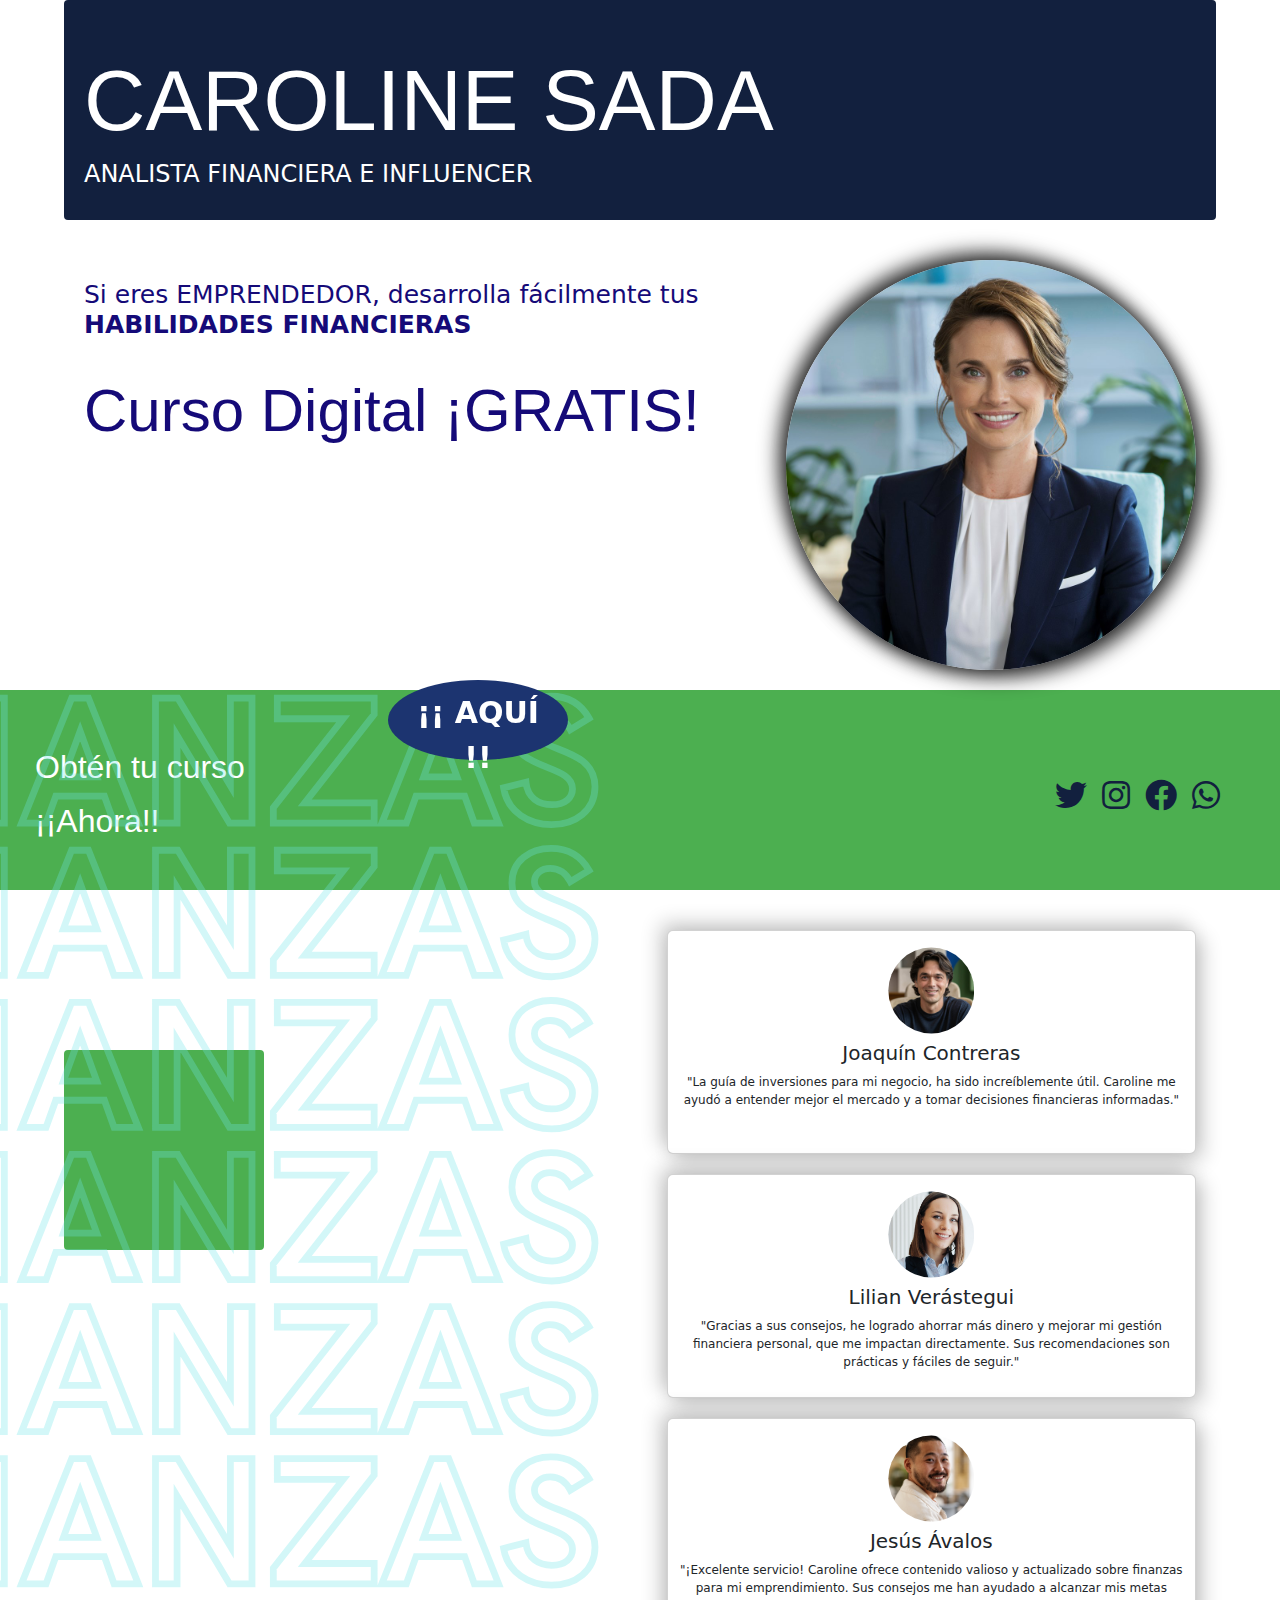
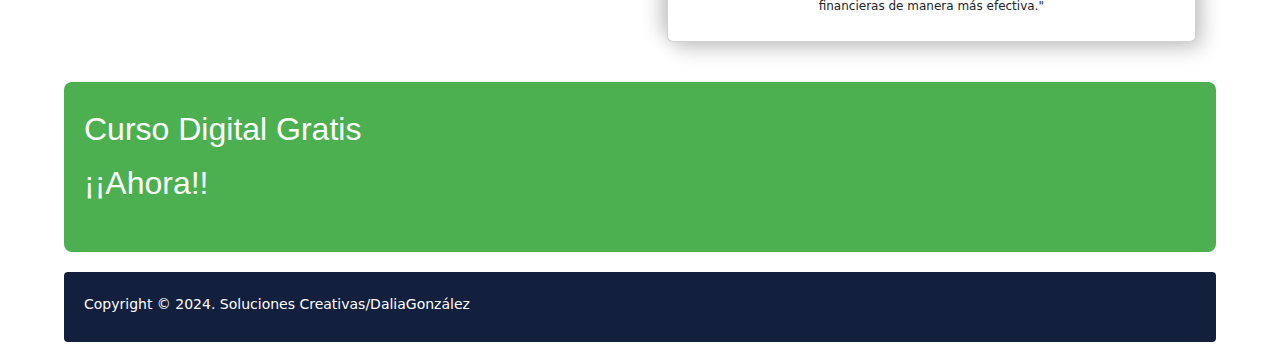
<file: index.html>
<!DOCTYPE html>
<html lang="en">
<head>
    <meta charset="UTF-8">
    <meta name="viewport" content="width=device-width, initial-scale=1.0">
    <title>CAROLINE SADA Landing page</title>
    <link rel="stylesheet" href="style.css">
    <!-- Palabras clave para encontrar la página...-->
  <meta name="keywords" content="landing pages, leads, automatizacion leads, automatizacion, recoleccion, recoleccion leads, influencer, tiktoker, finanazas, curso digital finanzas, curso digital, curso gratis">

  <!--Meta para descripción del contenido de la página-->
    <meta property="og:description" content="Landing page, para recolección y automatización de leads, cuenta con formulario validado y terminos y condiciones">
  <!--Meta description-->
    <meta name="description" content="Author: Dalia González,
    Imágenes de contendio libre encontradas en internet, Página de navegación para recolección y automatización de leads, uso de scroll">
  
  <!--link para integrar los iconos de facebook, instagram, twiter y whatsapp en color morado-->
    <link rel="stylesheet" href="https://cdnjs.cloudflare.com/ajax/libs/font-awesome/5.15.4/css/all.min.css" integrity="sha512-1ycn6IcaQQ40/MKBW2W4Rhis/DbILU74C1vSrLJxCq57o941Ym01SwNsOMqvEBFlcgUa6xLiPY/NS5R+E6ztJQ=="
    crossorigin="anonymous" referrerpolicy="no-referrer" />

  <!--Para subir un tipo de letra= Roboto-->
    <link href="https://fonts.googleapis.com/css?family=Roboto" rel="stylesheet">

  <!--De bootstrap 5-->
  <link href="https://cdn.jsdelivr.net/npm/bootstrap@5.3.3/dist/css/bootstrap.min.css" rel="stylesheet" integrity="sha384-QWTKZyjpPEjISv5WaRU9OFeRpok6YctnYmDr5pNlyT2bRjXh0JMhjY6hW+ALEwIH" crossorigin="anonymous">
</head>

  <body>

<!--Sección: Cabecera de la pagina-->
    <div class="contenedor contenedor1">
        <header class="header">
            <h2 class="logo">CAROLINE SADA</h2>
            <h4 class="logo_bajo">ANALISTA FINANCIERA E INFLUENCER</h4>
        </header>

<!--Sección principal media izquierda-->
        <main class="contenido">
            <h2 class="subTexto1">Si eres EMPRENDEDOR,
            desarrolla fácilmente tus <strong>HABILIDADES FINANCIERAS</strong></h2><!--<br><br><br><br>-->
            <h1 class="subTexto2">Curso Digital ¡GRATIS!</h1>

<!--Seccion para desplegar el modal, donde se encuentra el formulario-->
            <section class="container">
                <button id="abrirModal" data-bs-toggle="tooltip" title="Curso Digital ¡GRATIS!" class="aqui floating-btn"><p>¡¡ AQUÍ !!</p></button>

                <div id="miModal" class="modal">
                    <div class="modal-contenido">
                      
                      <div class="container especial">
                        
                        <form id="formulario" onsubmit="return validarFormulario()">
                          <legend>Envío del curso a tu email...</legend>
                          <img class="imgFinanzas" src="./finanzas.svg" style="height:200px;">
        
                          <div class="input-group">
                            <input type="text" id="nombre" name="nombre" placeholder="Nombre Completo:" required>
                          </div>
        
                          <div class="input-group">
                            <input type="email" id="email" name="email" placeholder="email:" required>
                          </div>
        
                          <div class="input-group">
                            <input type="checkbox" id="acepto" name="acepto" required>
                            <label class="ctr" for="acepto"><h6>Acepto términos y condiciones</h6></label>
                          </div>
        
                          <!-- Botón de cierre personalizado -->
                          <button id="btnCerrarModal" value="Submit Buttom" onclick="cerrarModal()">Enviar</button>
                        </form>
                      </div>
        
                      <span class="cerrar">&times;</span>
                      <p>Política de privacidad: Tu información personal no será vendida, intercambiada, transferida o proporcionada a terceros sin tu consentimiento, excepto cuando sea necesario para cumplir con una solicitud y proporcionar los servicios solicitados. Nos comprometemos a proteger la seguridad de tu información personal. Implementamos una variedad de medidas de seguridad para mantener la seguridad de tu información personal cuando la envías. Al utilizar nuestro sitio web, aceptas nuestra política de privacidad. Si tienes alguna pregunta sobre esta política, no dudes en ponerte en contacto con nosotros.</p>
                    </div>
                </div>
              </section>
        </main>

<!--Sección principal derecha para colocar la fotografía de CLIENTE-->
        <aside class="sidebar">
            <div class="image">
                <a href="./caroline.html">
                  <img class="pn-mirror" src="carolaa.jpeg" alt="archivo volteado" data-bs-toggle="tooltip" title="Conoce quién es: Carolina Sada">
                </a>
        </aside>
        </div>
    </div>

<!--Seccion de espaciado-->
<div class="espaciamientoProfiles">
  <div class="espaciamiento contenedor">
    <h2>Obtén tu curso ¡¡Ahora!!</h2>
  </div>
  <!--Código para poner facebook, instagram, twitter y whatsapp-->
    <div class="profiles">
      <a href="https://twitter.com/DaliaGzz"><i class="fab fa-twitter fa-2x"></i></a>
      <a href="https://www.instagram.com/concept.hallo/"><i class="fab fa-instagram fa-2x"></i></a>
      <a href="https://www.facebook.com/dalia.gonzalez.12327"><i class="fab fa-facebook fa-2x"></i></a>
      <a href="https://web.whatsapp.com/"><!--<i class="fas fa-shopping-bag fa-2x"></i></a>--><i class="fab fa-whatsapp fa-2x"></i></a>
    </div>

  
</div>

<!--Seccion del segundo contenedor, de "reseñas" (segunda parte)-->
    <div class="contenedor contenedor2">
      
      <div class="widget-1">
          <img class="imgFinanzas" src="./finanzas.svg">
      </div>
      <div class="widget-2">
          <section class="testimonials">
              <div class="container_abajo">
                <div class="testimonial grid-3">
                  <div class="card">
                    <div class="circle">
                      <img src="./9.svg" alt="">
                    </div>
                    <h3>Joaquín Contreras</h3>
                    <p>"La guía de inversiones para mi negocio, ha sido increíblemente útil. Caroline me ayudó a entender mejor el mercado y a tomar decisiones financieras informadas."</p>
                  </div>
                  <div class="card">
                    <div class="circle">
                      <img src="./12.svg" alt="">
                    </div>
                    <h3>Lilian Verástegui</h3>
                    <p>"Gracias a sus consejos, he logrado ahorrar más dinero y mejorar mi gestión financiera personal, que me impactan directamente. Sus recomendaciones son prácticas y fáciles de seguir."</p>
                  </div>
                  <div class="card">
                    <div class="circle">
                      <img src="./8.svg" alt="">
                    </div>
                    <h3>Jesús Ávalos</h3>
                    <p>"¡Excelente servicio! Caroline ofrece contenido valioso y actualizado sobre finanzas para mi emprendimiento. Sus consejos me han ayudado a alcanzar mis metas financieras de manera más efectiva."</p>
                  </div>
                </div>
              </div>
            </section> 
      </div>

<!--Seccion de espacio parte baja-->
      <div class="espacio">
        <h2>Curso Digital Gratis ¡¡Ahora!!</h2>
      </div>

<!--Seccion de footer-->
      <footer class="footer">
          <div class="copyright">
              <p><small>Copyright &copy; 2024. Soluciones Creativas/DaliaGonzález</small></p>
            </div>
      </footer>
  </div>

    <script src="script_email.js"></script>
    <!--<script src="nuevoScript.js"></script>-->
    <script src="https://cdn.jsdelivr.net/npm/bootstrap@5.3.3/dist/js/bootstrap.bundle.min.js" integrity="sha384-YvpcrYf0tY3lHB60NNkmXc5s9fDVZLESaAA55NDzOxhy9GkcIdslK1eN7N6jIeHz" crossorigin="anonymous"></script>
  </body>
</html>
</file>
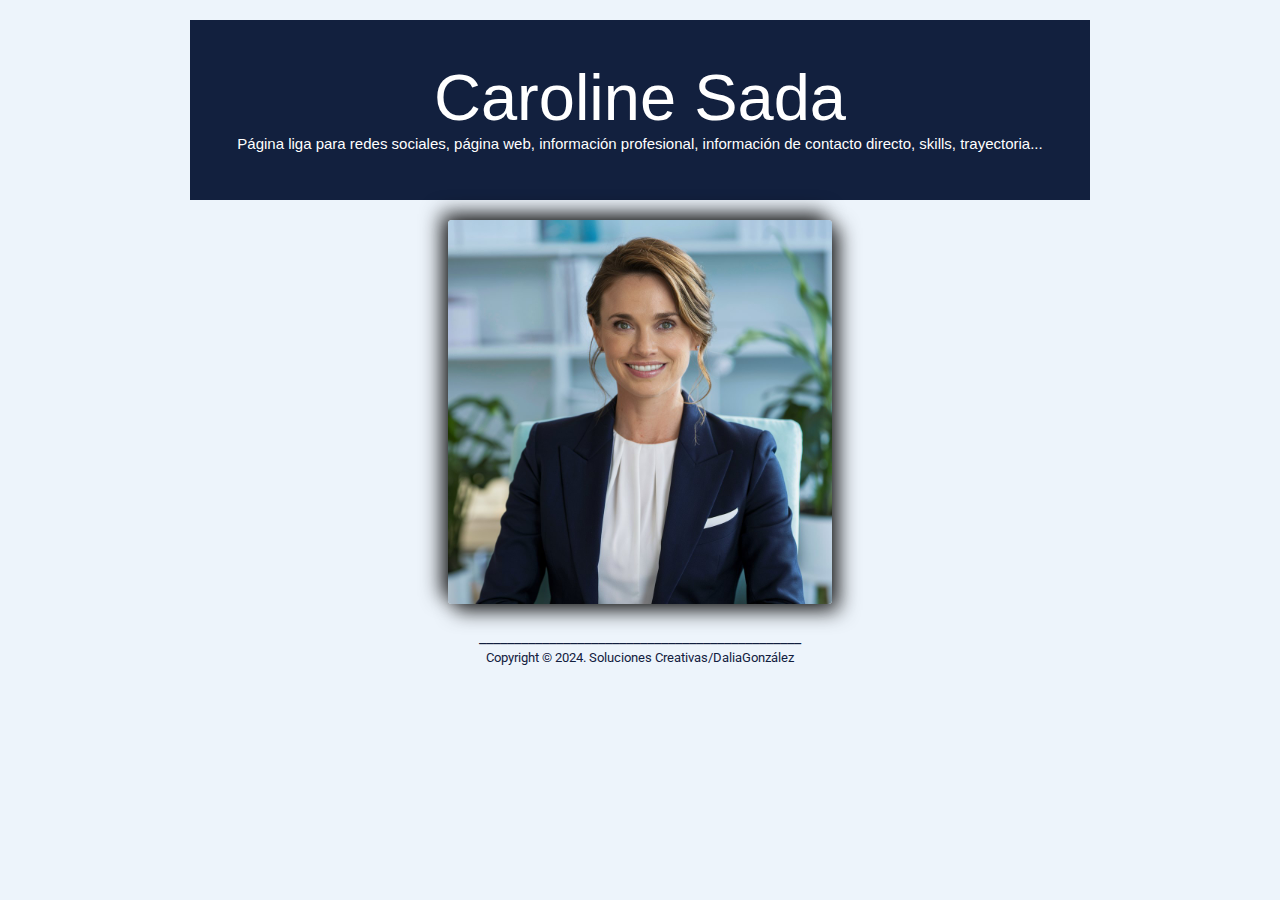
<file: caroline.html>
<!DOCTYPE html>
<html lang="en">
<head>
    <meta charset="UTF-8">
    <meta name="viewport" content="width=device-width, initial-scale=1.0">
    <title>Quien es Caroline Sada</title>
    <link rel="stylesheet" href="caroline.css">
    <meta name="keywords" content="landing pages, leads, automatizacion leads, automatizacion, recoleccion, recoleccion leads, influencer, tiktoker, finanazas, curso digital finanzas, curso digital, curso gratis">

  <!--Meta para descripción del contenido de la página-->
    <meta property="og:description" content="Landing page, para recolección y automatización de leads, cuenta con formulario validado y terminos y condiciones">
  <!--Meta description-->
    <meta name="description" content="Author: Dalia González,
    Imágenes de contendio libre encontradas en internet, Página de navegación para recolección y automatización de leads, uso de scroll">
    <link href="https://fonts.googleapis.com/css?family=Roboto" rel="stylesheet">
  <!--<link href="https://cdn.jsdelivr.net/npm/bootstrap@5.3.3/dist/css/bootstrap.min.css" rel="stylesheet" integrity="sha384-QWTKZyjpPEjISv5WaRU9OFeRpok6YctnYmDr5pNlyT2bRjXh0JMhjY6hW+ALEwIH" crossorigin="anonymous">-->
</head>
<body>
    <div class="contenedor">
    <header class="header">
        <div class="logo">
            <p>Caroline Sada</p>
            <p class="bajo_logo">Página liga para redes sociales, página web, información profesional, información de contacto directo, skills, trayectoria...</p>
    </div>

    


    </header>
    <main class="image">
        <a href="index.html">
        <img src="carolaa.jpeg" alt="Fotografía Caroline Sada" data-bs-toggle="tooltip"
        title="INFLUENCER Experta en FINANZAS">
      </a>
    </main>
    <footer class="footer">
      <div class="logo">
        <p>______________________________________________</p>
        <div class="copyright">
            <p><small>Copyright &copy; 2024. Soluciones Creativas/DaliaGonzález</small></p>
          </div>
    </footer>
</div>

<script src="script_email.js"></script>
<script src="https://cdn.jsdelivr.net/npm/bootstrap@5.3.3/dist/js/bootstrap.bundle.min.js" integrity="sha384-YvpcrYf0tY3lHB60NNkmXc5s9fDVZLESaAA55NDzOxhy9GkcIdslK1eN7N6jIeHz" crossorigin="anonymous"></script>
    
</body>
</html>
</file>
<file: style.css>
/* Base Styles */
* {
    box-sizing: border-box; /*El valor border-box en el box-sizing hace que el padding y el border pasen a formar parte del c�lculo del ancho de la caja y no lo suman posteriormente.*/
    padding: 0;
    margin: 0;
}
body {
    font-family: "Roboto", sans-serif;
}

.container #abrirModal p {
    font-size: 30px;
}

.contenedor1{
    width: 90%;
    max-width: 1200px;
    margin: auto;
    display: grid;
    grid-gap: 20px;
    grid-template-columns: repeat(3, 1fr);
    grid-template-rows: auto ;
    grid-template-areas:    "header header header"
                            "contenido contenido sidebar"
                            ". . sidebar";
}
.espaciamientoProfiles {
    width: 100%;
    background: #4CAF50;
    display: flex;
    flex-direction: row;
    justify-content: space-between;
    height: auto;
}
.espaciamiento {
    display: flex;
    flex-direction: column;
    height: 200px;
    background: #4CAF50;
    color: #fff;
}
.espaciamiento h2{
    font-family:Impact, Haettenschweiler, 'Arial Narrow Bold', sans-serif;
    margin-top: 50px;
    margin-left: 20px;
    width: 300px;
    line-height: 1.7;
}
.profiles {
    margin-top: 5vw;
    padding: 25px;
    padding-right: 40px;
}
.profiles a {
    padding-left: 10px;
    color: #12203E;
}
.profiles .fa-whatsapp {
    margin-right: 20px;
}
.profiles a:hover,
.profiles a:focus {
    color: rgb(185, 181, 181);
}

.contenedor2 {
    width: 90%;
    max-width: 1200px;
    margin: 20px auto;
    display: grid;
    grid-gap: 20px;
    grid-template-columns: repeat(3, 1fr);
    grid-template-rows: auto ;
    grid-template-areas: "widget-1 widget-2 widget-2"
                            "espacio espacio espacio"
                            "footer footer footer";
}

.contenedor > div,
.contenedor .header,
.contenedor .contenido,
.contenedor .sidebar,
.contenedor .footer {
    background: white;
    padding: 20px;
    border-radius: 4px;
}

.contenedor .header {
    height: 220px;
    background: #12203E;
    color: #fff;
    grid-area: header;
}
.contenedor .header .logo {
    font-family:Impact, Haettenschweiler, 'Arial Narrow Bold', sans-serif;
    font-size: 85px;
    text-align: left;
    margin-top: 30px;
}
h4 {
    font-size: 1.5rem;
}

.contenedor .contenido {
    font-size: 10px;
    color: #150a78;
    background-color: transparent;
    grid-area: contenido;
    height: 100px;
    overflow: visible;

}
.contenedor .contenido .subTexto1 {
    font-size: 25px;
    margin-top: 20px;
    line-height: 1.2;
}

.contenedor .contenido .subTexto2 {
    font-family:Impact, Haettenschweiler, 'Arial Narrow Bold', sans-serif;
    font-size: 60px;
    margin-top: 35px;
}

.contenedor .sidebar {
    background-color: transparent;
    text-align: center;
    grid-area: sidebar;
    display: flex;
    align-items: center;
    justify-content: center;
    min-height: 100px;
}

.png-mirror {
    transform: scaleX(-1); /* Para voltear horizontalmente */
    /* O puedes usar scaleY(-1) para voltear verticalmente */
}
.sidebar .image a:hover{
    opacity: 80%;
}
.contenedor .sidebar .image img {
    width: 466px;
    height: auto;
    width: 32vw;
    min-width: 350px;
    border-radius: 50%;
    box-shadow: -7px -7px 20px rgba(0, 0, 0, 0.8), 7px 7px 20px rgba(0, 0, 0, 0.8);z-index: 998;
    
}

.contenedor .widget-1,
.contenedor .widget-2 {
    color: #fff;
    height:auto;
    
    text-align: center;
    display: flex;
    align-items: center;
    justify-content: center;
}

.contenedor .widget-1 {
grid-area: widget-1;
background-color: #4CAF50;
width: 200px;
height: 200px;
justify-content: center;
margin-top: 140px;
}
.widget1 .imgFinanzas img{

    object-fit: cover; /* Ajustar la imagen dentro del contenedor sin distorsionar su aspecto */
}

.contenedor .widget-2 {
grid-area: widget-2;
background: transparent;
}

.contenedor .espacio {
    grid-area: espacio;
    height: 170px;
    background-color: #4CAF50;
    color: #fff;
    border-radius: 8px;
}
.contenedor .espacio h2{
    font-family:Impact, Haettenschweiler, 'Arial Narrow Bold', sans-serif;
    line-height: 1.7;
    width: 300px;

}
.contenedor .footer {
    background: #12203E;
    color: #fff;
    height: 70px;
    grid-area: footer;
}

/*Instrucciones del MODAL________________________*/

#abrirModal {
    font-family:sans-serif, Geneva, Tahoma, sans-serif Impact, Haettenschweiler, 'Arial Narrow Bold', sans-serif;
    font-size: 16px;
    font-weight: 800;
    display:flow-root;
    height: 80px;
    width: 180px;
    color: white;
    background-color: rgb(28, 52, 112);
    z-index: 998;
    border-radius: 50%;
    margin-left: 30px;
}
#abrirModal:hover,
#abrirModal:focus {
    background-color:rgb(94, 150, 214);
}

.modal {
    display: none;
    position: fixed;
    z-index: 1;
    left: 0;
    top: 0;
    width: 100%;
    height: 100%;
    overflow: auto;
    background-color: rgba(0,0,0,0.4);
}
    
.modal-contenido {
    background-color: #12203E;/*rgb(23, 86, 163);/*rgb(37, 14, 80);*/
    margin: 15% auto;
    padding: 20px;
    border: 3px solid #888;
    width: 80%;
    max-width: 600px;
    min-width: 375px;
}
.modal p {
    color: white;
    font-size: 8px;
    margin-top: 20px;
}
legend {
    color: #fff;
}
    
.cerrar {
    color: #aaa;
    float: right;
    font-size: 28px;
    font-weight: bold;
}
    
.cerrar:hover,
.cerrar:focus {
    color: black;
    text-decoration: none;
    cursor: pointer;
}
.input-group h6{
    text-align: center;
}
.container .especial{
    width: 450px;
    margin: 0 auto;
}

h2 {
    text-align: start;
}

.input-group {
    margin-bottom: 10px;
    color: white;
}

label {
    display: block;
}
    
input[type="text"],
input[type="email"],
input[type="checkbox"] {
    width: 100%;
    padding: 10px;
    /*box-sizing: border-box;*/
    font-size: 10px;
    border-radius: 1px;
}
    
button {
    width: 100%;
    padding: 10px;
    background-color: #4CAF50;
    color: white;
    border: none;
    cursor: pointer;
}
    
button:hover {
    background-color: rgb(33, 126, 86);
}
.floating-btn {
    position: fixed;
    bottom: 100px;
    left: 35%;
    /* bottom: 100px;
    left: 50%; */
    transform: translate(-50%, -50%);
    padding: 10px 20px;
    background-color: #007bff;
    color: #fff;
    border: none;
    border-radius: 5px;
    cursor: pointer;
    }

.grid-3 {
    display: grid;
    grid-template-rows: 1fr 1fr 1fr;
    grid-gap: 20px;
    margin-left: 15vw;
}
.card {
    /*margin-top: 10px;*/
    padding: 10px;
    background-color: white;
    border-radius: 10px;
    box-shadow: -7px -7px 20px rgba(0, 0, 0, 0.2), 7px 7px 20px rgba(0, 0, 0, 0.2);
    /*bottom: 300px;*/
    display: grid;
    place-items: center; /* Centrado horizontal y vertical */
    height: 300px; /* Altura del contenedor */
}
.card p {
    font-size: 12px;
}
.card h3 {
    font-size: 20px;
}
h3 {
    text-align: center;
}
.testimonial img {
    height: 100%;
    clip-path: circle();
}
.testimonial .circle img {
    width: 86px; /* Establecer un ancho fijo para todas las imágenes */
    height: 100px; /* Establecer una altura fija para todas las imágenes */
    object-fit: cover; /* Ajustar la imagen dentro del contenedor sin distorsionar su aspecto */

}
    
    /*TERMINA ________________Instrucciones del MODAL-------*/



    /*MEDIA QUERIES__________________________________1000___*/
    
@media screen and (max-width: 1000px) {
    .floating-btn {
        left: 50%;
    }
    .contenedor .sidebar .image img {
        width: 32vw;
}
}
/* -------------------------------------------------850--*/
@media screen and (max-width: 875px) {
    .contenedor .contenido .subTexto2 {
        font-size: 50px;
        line-height: 1.0;
    }
}
/*-------------------------------------------------768---*/
@media screen and (max-width: 775px) {
    input[type="text"],
    input[type="email"],
    input[type="checkbox"] {
        width: 90%;
    }
    button {
        width: 90%;
    } 
    .contenedor .contenido .subTexto2 {
        margin-top: 20px;
    }
    .contenedor1 {
        grid-template-areas:"header header header"
                            "contenido contenido contenido"
                            "sidebar sidebar sidebar ";
    }
    .contenedor .widget-1 {
        display: none;
    }
    .contenedor2 {
        grid-template-columns: 50% 50%;
        grid-template-rows: auto;
        grid-template-areas: "widget-2 widget-2"
                            "espacio espacio"
                            "footer footer";
    }
    .contenedor .header .logo {
        /*font-size: 85px;*/
        font-size: 12vw;
        text-align: left;
        margin-top: 50px;
    }
    .contenedor .contenido {
        order:1;
    }
    .contenedor .sidebar {
        order:2;
        margin-top: 220px;
    }
    .floating-btn {
        left: 70%;
    }
    .grid-3 {
        margin-left: 5vw;
        margin-right: 5vw;
    }
    .contenedor1 .header h4 { /* ?? */
        font-size: 1.2rem;
    }
}
/*-------------------------------------------------600---*/
@media screen and (max-width: 600px) {
    input[type="text"],
    input[type="email"],
    input[type="checkbox"] {
        width: 80%;
    }
    button {
        width: 80%;
    }
    .floating-btn {
        left: 65%;
    }

}
/*-------------------------------------------------500---*/
@media screen and (max-width: 500px) {
    input[type="text"],
    input[type="email"],
    input[type="checkbox"] {
        width: 75%;
    }
    button {
        width: 75%;
    }
    .espaciamientoProfiles {
        justify-content: space-evenly;
    }
}
.espaciamiento h2{
    margin-left: 35px;
}
/*--------------------------------------------------400---*/
@media screen and (max-width: 400px) {
    .contenedor .contenido .subTexto1 {
        margin-top: 2px;
    }
    input[type="text"],
    input[type="email"],
    input[type="checkbox"] {
        width: 70%;
    }
    button {
        width: 70%;
    }
}
</file>
<file: caroline.css>
* {
    box-sizing: border-box; /*El valor border-box en el box-sizing hace que el padding y el border pasen a formar parte del c�lculo del ancho de la caja y no lo suman posteriormente.*/
    padding: 0;
    margin: 0;
}
body {
    color: /*black;*/#fff;
    font-family: "Roboto", sans-serif;
    background-color: rgb(237, 244, 251);/*#12203E;;*/
}

.contenedor {
    width: 90%;
    max-width: 900px;
    margin: 20px auto;
    display: flex;
    flex-direction: column;
    text-align: center;
    grid-gap: 20px;
    grid-template-columns: repeat(3, 1fr);
    grid-template-rows: auto ;
}
.contenedor .header {
    height: 180px;
    background: #12203E;
    color: #fff;
    grid-area: header;
    text-align: center;

    /* grid-column-start: 1;
    grid-column-end: -1; */
    
}
.contenedor .header .logo {
    font-family:Impact, Haettenschweiler, 'Arial Narrow Bold', sans-serif;
    font-size: 65px;
    text-align: left;
    margin-top: 40px;
    text-align: center;

}
.contenedor .header .bajo_logo {
    font-size: 15px;
    font-family:Arial, Helvetica, sans-serif;
    color: #fff;
    
}
.contenedor .image img {
    width: 30vw;
    min-width: 300px;
    border-radius: 1%;
    box-shadow: -7px -7px 20px rgba(0, 0, 0, 0.8), 7px 7px 20px rgba(0, 0, 0, 0.8);z-index: 998;
}
.footer {
    color: #12203E;
}
@media screen and (max-width: 1000px) {
    body {
        .contenedor .header {
            min-height: 200px;
        }
    }
    .contenedor .header .logo {
        line-height: 1;
}
}

@media screen and (max-width: 420px) {
    .contenedor .header .bajo_logo {
        display: none;
    }
}
</file>
